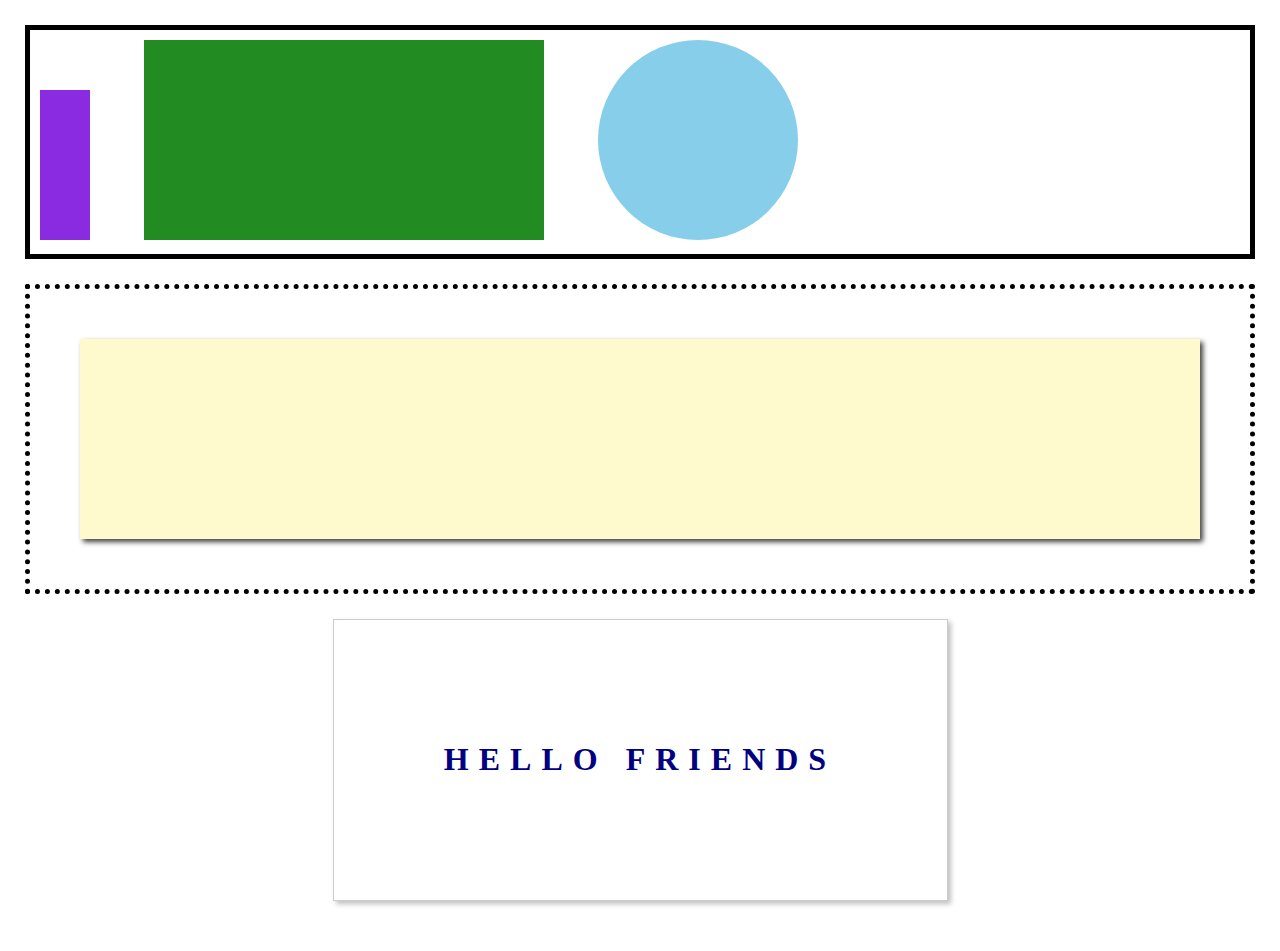
<file: second/index.html>
<!DOCTYPE html>
<html lang="en">
<head>
    <meta charset="UTF-8">
    <meta name="viewport" content="width=device-width, initial-scale=1.0">
    <title>Second - Solution </title>
    <link rel="stylesheet" href="second.css" />
</head>
<body>
    <div class="container-one">
        <div class="square-one"></div>
        <div class="square-two"></div>
        <div class="circle-one"></div>
    </div>
    <div class="container-two">
        <div class="shadow-box"></div>
    </div>
    <div class="container-three">
        <h1>HELLO FRIENDS</h1>
    </div>
</body>
</html>
</file>
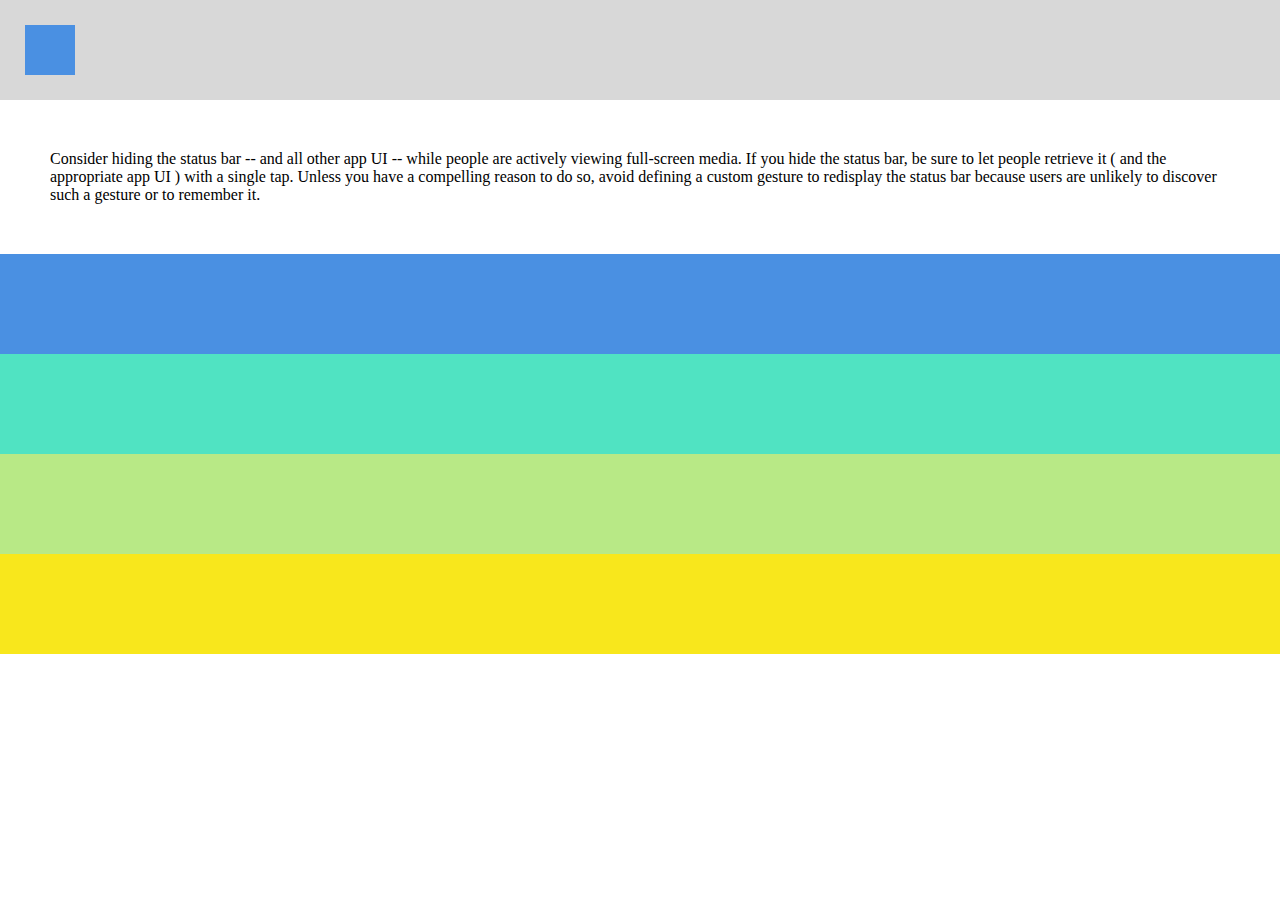
<file: third/index.html>
<!DOCTYPE html>
<html lang="en">
<head>
    <meta charset="UTF-8">
    <meta name="viewport" content="width=device-width, initial-scale=1.0">
    <title>Third - Solution </title>
    <link rel="stylesheet" href="third.css" />
</head>
<body>
    <div class="row row-1">
        <div class="row row-1-div"></div>
    </div>

    <div class="row=big row-2">
        <span class="row-2-span">
            Consider hiding the status bar -- and all other app UI -- while people are actively viewing full-screen media. If you hide the status bar, be sure to let people retrieve it ( and the appropriate app UI ) with a single tap. Unless you have a compelling reason to do so, avoid defining a custom gesture to redisplay the status bar because users are unlikely to discover such a gesture or to remember it.
        </span>
    </div>

    <div class="row row-3"></div>
    <div class="row row-4"></div>
    <div class="row row-5"></div>
    <div class="row row-6"></div>
</body>
</html>
</file>
<file: second/second.css>
body {
    margin: 0;
    padding: 25px;
}

.container-one {
    width: 100%;
    border: 5px solid black;
    padding: 10px;
    box-sizing: border-box;
}

.square-one {
    height: 150px;
    width: 50px;
    background-color: blueviolet;
    display: inline-block;
}

.square-two {
    height: 200px;
    width: 400px;
    display: inline-block;
    background-color: forestgreen;
    margin: 0 50px;
}

.circle-one {
    height: 200px;
    width: 200px;
    border-radius: 50%;
    background-color: skyblue;
    display: inline-block;
}

.container-two {
    width: 100%;
    border: 5px dotted black;
    padding: 50px;
    box-sizing: border-box;
    margin-top: 25px;
}

.shadow-box {
    width: 100%;
    height: 200px;
    background-color: lemonchiffon;
    -webkit-box-shadow: 10px 10px 5px 0px rgba(0,0,0,0.75);
    -moz-box-shadow: 10px 10px 5px 0px rgba(0,0,0,0.75);
    box-shadow: 3px 3px 5px 0px rgba(0,0,0,0.75);
}

.container-three {
    width: 50%;
    border: 1px solid #ccc;
    background-color: white;
    padding: 100px;
    box-sizing: border-box ;
    margin: 25px auto; 
    -webkit-box-shadow: 3px 3px 5px 0px rgba(0,0,0,0.25);
    -moz-box-shadow: 3px 3px 5px 0px rgba(0,0,0,0.25);
    box-shadow: 3px 3px 5px 0px rgba(0,0,0,0.25);
}

.container-three h1 {
    width: 100%;
    text-align: center;
    color: navy;
    letter-spacing: 10px;
}
</file>
<file: third/third.css>
body, html {
    margin: 0;
    padding: 0;
}

.row {
    height: 100px;
    width: 100%;
}

.row-big {
    height: 200px;
    width: 100%;
}

.row-1 {
    background-color: #D8D8D8;
    padding: 25px;
    box-sizing: border-box;
}

.row-1-div {
    width: 50px;
    height: 50px;
    background-color: #4A90E2;
}

.row-2 {
    background-color: #fff;
    box-sizing: border-box;
    padding: 50px;
}

.row-3 {
    background-color: #4A90E2;
}

.row-4 {
    background-color: #50E3C2;
}

.row-5 {
    background-color: #B8E986;
}

.row-6 {
    background-color: #F8E71C;
}
</file>
